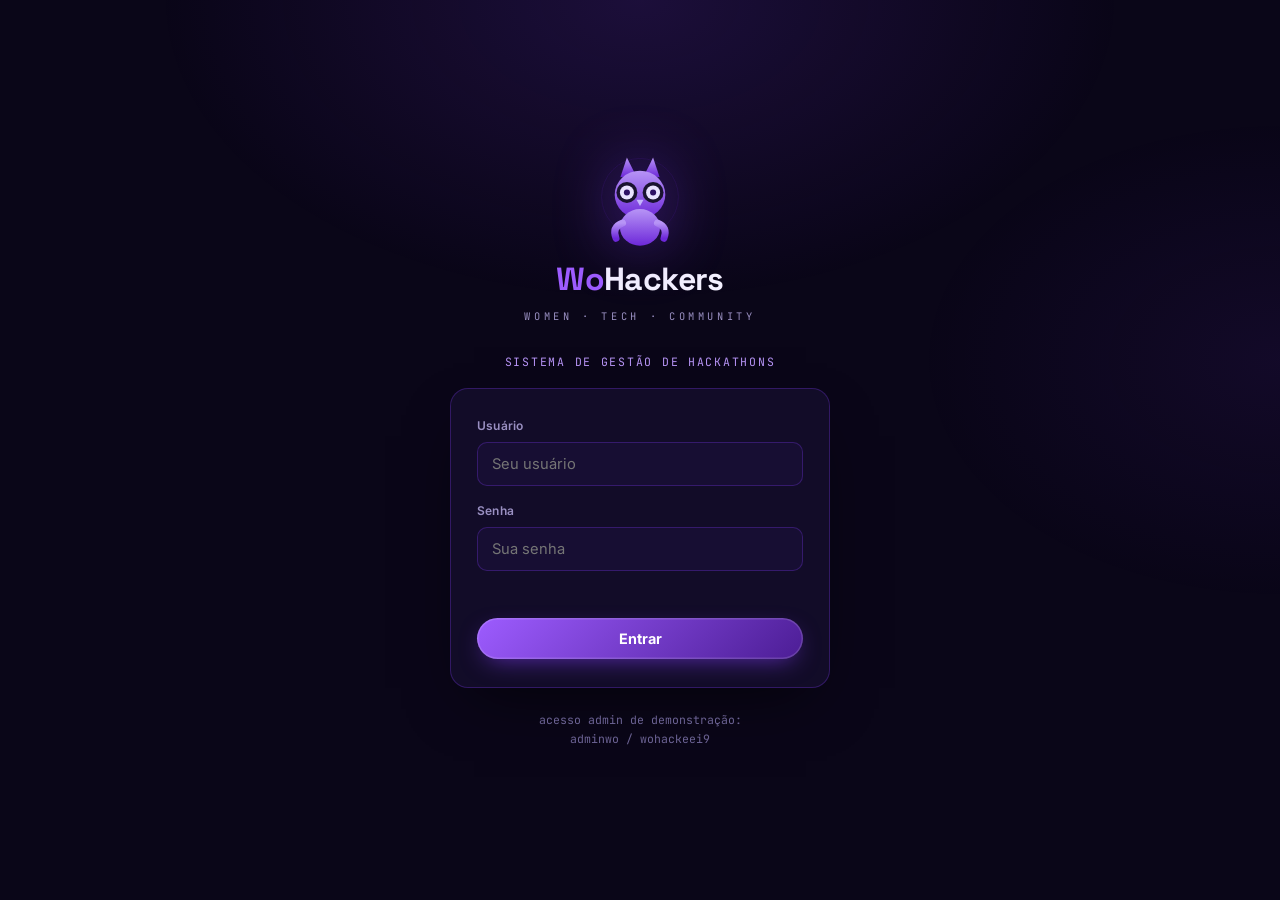
<file: frontend/index.html>
﻿<!DOCTYPE html>
<html lang="pt-BR">
<head>
<meta charset="UTF-8">
<meta name="viewport" content="width=device-width, initial-scale=1.0">
<title>WoHackers — Sistema de Gestão de Hackathons</title>
<link rel="preconnect" href="https://fonts.googleapis.com">
<link href="https://fonts.googleapis.com/css2?family=Space+Grotesk:wght@400;500;600;700&family=Inter:wght@400;500;600;700&family=JetBrains+Mono:wght@400;500&display=swap" rel="stylesheet">
<link rel="stylesheet" href="css/styles.css">
</head>
<body>

<!-- ===================== LOGIN ===================== -->
<div id="loginScreen">
  <div class="login-box">
    <svg class="owl-mark" viewBox="0 0 200 220" xmlns="http://www.w3.org/2000/svg">
      <defs><linearGradient id="owlGrad" x1="0" y1="0" x2="0" y2="1">
        <stop offset="0%" stop-color="#b794f6"/><stop offset="100%" stop-color="#6d28d9"/>
      </linearGradient></defs>
      <circle cx="100" cy="105" r="88" fill="none" stroke="#4c1d95" stroke-width="1" opacity="0.5"/>
      <path d="M55 60 L70 15 L90 55 Z" fill="url(#owlGrad)"/>
      <path d="M145 60 L130 15 L110 55 Z" fill="url(#owlGrad)"/>
      <ellipse cx="100" cy="100" rx="58" ry="55" fill="url(#owlGrad)"/>
      <ellipse cx="70" cy="95" rx="24" ry="24" fill="#1a1330"/><ellipse cx="130" cy="95" rx="24" ry="24" fill="#1a1330"/>
      <circle cx="70" cy="95" r="16" fill="#e9e2ff"/><circle cx="130" cy="95" r="16" fill="#e9e2ff"/>
      <circle cx="70" cy="95" r="7" fill="#2e1065"/><circle cx="130" cy="95" r="7" fill="#2e1065"/>
      <path d="M92 112 L100 126 L108 112 Z" fill="#c4b5fd"/>
      <ellipse cx="100" cy="175" rx="46" ry="42" fill="url(#owlGrad)"/>
      <path d="M60 165 Q35 175 45 200" stroke="url(#owlGrad)" stroke-width="16" fill="none" stroke-linecap="round"/>
      <path d="M140 165 Q165 175 155 200" stroke="url(#owlGrad)" stroke-width="16" fill="none" stroke-linecap="round"/>
    </svg>
    <div class="wordmark"><span class="wo">Wo</span>Hackers</div>
    <div class="tagline">Women · Tech · Community</div>
    <div class="login-sub">Sistema de Gestão de Hackathons</div>

    <form class="login-card" id="loginForm">
      <div class="field">
        <label>Usuário</label>
        <input type="text" id="loginUser" autocomplete="username" placeholder="Seu usuário">
      </div>
      <div class="field">
        <label>Senha</label>
        <input type="password" id="loginPass" autocomplete="current-password" placeholder="Sua senha">
      </div>
      <div class="login-error" id="loginError"></div>
      <button type="submit" class="btn btn-solid">Entrar</button>
    </form>
    <div class="login-hint">acesso admin de demonstração:<br>adminwo / wohackeei9</div>
  </div>
</div>

<div id="idScreen" style="display:none;position:relative;min-height:100vh;align-items:center;justify-content:center;padding:24px;z-index:1;">
  <div class="login-box">
    <div class="wordmark" style="font-size:1.5rem;">Identifique-se</div>
    <div class="tagline" style="letter-spacing:0.2em;">EQUIPE <span id="idTeamName"></span></div>
    <div class="login-card" style="margin-top:22px;">
      <p style="font-size:0.82rem;color:var(--ink-dim);margin-bottom:18px;text-align:left;line-height:1.6;">Informe seu nome e um PIN de 4 dígitos. Isso identifica suas alterações no histórico do projeto.</p>
      <form id="idForm">
        <div class="field"><label>Seu nome</label><input type="text" id="idNome" placeholder="Nome completo" required></div>
        <div class="field"><label>PIN pessoal (4 dígitos)</label><input type="password" id="idPin" maxlength="4" inputmode="numeric" placeholder="••••" required></div>
        <div class="login-error" id="idError"></div>
        <button type="submit" class="btn btn-solid">Entrar no projeto</button>
      </form>
    </div>
    <button class="btn-ghost" id="idBack" style="margin-top:16px;">← Voltar ao login</button>
  </div>
</div>

<!-- ===================== APP ===================== -->
<div id="app">
  <aside class="sidebar" id="sidebar">
    <div class="sb-logo">
      <svg viewBox="0 0 100 100"><circle cx="50" cy="50" r="46" fill="none" stroke="#7c3aed" stroke-width="4"/><circle cx="35" cy="45" r="9" fill="#0a0618" stroke="#9d5cff" stroke-width="3"/><circle cx="65" cy="45" r="9" fill="#0a0618" stroke="#9d5cff" stroke-width="3"/></svg>
      <span><span class="wo">Wo</span>Hackers</span>
    </div>
    <div class="sb-role" id="sbRole">PAINEL ADMINISTRADOR</div>
    <nav class="sb-nav" id="sbNav"></nav>
    <div class="sb-foot">
      <div class="sb-user">
        <div class="sb-avatar" id="sbAvatar">A</div>
        <div><div style="font-weight:600;" id="sbUserName">Admin</div></div>
      </div>
      <button class="btn-ghost" id="logoutBtn" style="width:100%;text-align:left;margin-top:4px;">↩ Sair</button>
    </div>
  </aside>

  <main class="main">
    <div class="topbar">
      <div style="display:flex;align-items:center;gap:14px;">
        <button class="menu-toggle" id="menuToggle">☰</button>
        <div>
          <div class="page-title" id="pageTitle">Dashboard</div>
          <div class="page-sub" id="pageSub">Visão geral de todos os hackathons WoHackers</div>
        </div>
      </div>
    </div>
    <div id="viewRoot"></div>
  </main>
</div>

<div class="modal-overlay" id="modalOverlay">
  <div class="modal-box" id="modalBox"></div>
</div>

<div class="toast" id="toast"></div>

<script src="js/api.js"></script>
<script src="js/app.js"></script>
</body>
</html>
</file>
<file: frontend/css/styles.css>
﻿:root{
  --bg-void:#0a0618; --bg-panel:#120c28; --bg-panel-2:#160f30;
  --purple-deep:#4c1d95; --purple:#7c3aed; --purple-bright:#9d5cff;
  --purple-light:#b794f6; --purple-glow:#c4b5fd;
  --ink:#f3f0ff; --ink-dim:#9a90c2; --ink-faint:#6c6394;
  --terminal-bg:#17141f; --line:rgba(124,58,237,0.35);
  --green:#27c93f; --yellow:#ffbd2e; --red:#ff5f56;
  --font-display:'Space Grotesk',sans-serif; --font-body:'Inter',sans-serif; --font-mono:'JetBrains Mono',monospace;
}
*{margin:0;padding:0;box-sizing:border-box;}
html{scroll-behavior:smooth;}
body{background:var(--bg-void);color:var(--ink);font-family:var(--font-body);overflow-x:hidden;line-height:1.5;min-height:100vh;}
a{color:inherit;text-decoration:none;}
ul{list-style:none;}
button,input,select,textarea{font-family:inherit;color:inherit;}
button{cursor:pointer;border:none;background:none;}
body::before{content:"";position:fixed;inset:0;background:
  radial-gradient(ellipse 800px 500px at 50% 0%, rgba(124,58,237,0.16), transparent 60%),
  radial-gradient(ellipse 600px 400px at 100% 40%, rgba(124,58,237,0.08), transparent 60%);
  pointer-events:none;z-index:0;}
::-webkit-scrollbar{width:8px;height:8px;}
::-webkit-scrollbar-track{background:transparent;}
::-webkit-scrollbar-thumb{background:rgba(124,58,237,0.4);border-radius:8px;}

.btn{padding:12px 26px;border-radius:999px;font-weight:700;font-size:0.9rem;transition:transform .2s ease,box-shadow .2s ease,background .2s ease;display:inline-flex;align-items:center;gap:8px;justify-content:center;}
.btn-solid{background:linear-gradient(135deg,var(--purple-bright),var(--purple-deep));color:#fff;box-shadow:0 0 0 1.5px rgba(255,255,255,0.15) inset,0 8px 24px -8px rgba(124,58,237,0.7);}
.btn-solid:hover{transform:translateY(-2px);box-shadow:0 0 0 1.5px rgba(255,255,255,0.25) inset,0 12px 30px -8px rgba(124,58,237,0.9);}
.btn-outline{border:1.5px solid var(--purple-bright);color:var(--ink);background:rgba(124,58,237,0.06);}
.btn-outline:hover{background:rgba(124,58,237,0.18);transform:translateY(-2px);}
.btn-ghost{color:var(--ink-dim);font-size:0.82rem;font-weight:600;padding:8px 14px;border-radius:8px;}
.btn-ghost:hover{color:var(--ink);background:rgba(124,58,237,0.1);}
.btn-danger{border:1.5px solid rgba(255,95,86,0.5);color:#ff8f88;background:rgba(255,95,86,0.08);}
.btn-danger:hover{background:rgba(255,95,86,0.18);}
.btn-sm{padding:8px 16px;font-size:0.8rem;}

/* ===== LOGIN ===== */
#loginScreen{position:relative;min-height:100vh;display:flex;align-items:center;justify-content:center;padding:24px;z-index:1;}
.login-box{width:100%;max-width:380px;display:flex;flex-direction:column;align-items:center;text-align:center;}
.owl-mark{width:96px;height:96px;filter:drop-shadow(0 0 30px rgba(124,58,237,0.45));}
.wordmark{font-family:var(--font-display);font-size:2rem;font-weight:700;letter-spacing:-0.02em;margin-top:8px;}
.wordmark .wo{color:var(--purple-bright);}
.tagline{font-family:var(--font-mono);font-size:0.65rem;letter-spacing:0.35em;color:var(--ink-dim);margin-top:6px;text-transform:uppercase;}
.login-sub{font-family:var(--font-mono);font-size:0.72rem;letter-spacing:0.15em;color:var(--purple-light);text-transform:uppercase;margin-top:28px;}
.login-card{margin-top:18px;width:100%;background:var(--bg-panel);border:1px solid rgba(124,58,237,0.3);border-radius:18px;padding:28px 26px;box-shadow:0 24px 60px -24px rgba(0,0,0,0.7);}
.field{text-align:left;margin-bottom:16px;}
.field label{display:block;font-size:0.75rem;font-weight:600;color:var(--ink-dim);margin-bottom:7px;letter-spacing:0.02em;}
.field input{width:100%;padding:12px 14px;border-radius:10px;background:rgba(124,58,237,0.06);border:1.5px solid rgba(124,58,237,0.3);color:var(--ink);font-size:0.92rem;transition:border-color .2s ease,background .2s ease;}
.field input:focus{outline:none;border-color:var(--purple-bright);background:rgba(124,58,237,0.12);}
.login-error{font-size:0.8rem;color:#ff8f88;margin-bottom:14px;min-height:1em;text-align:left;}
.login-card .btn{width:100%;margin-top:4px;}
.login-hint{margin-top:22px;font-size:0.72rem;color:var(--ink-faint);line-height:1.7;font-family:var(--font-mono);}

/* ===== APP SHELL ===== */
#app{display:none;min-height:100vh;position:relative;z-index:1;}
#app.active{display:flex;}
.sidebar{width:250px;flex-shrink:0;background:rgba(18,12,40,0.9);backdrop-filter:blur(10px);border-right:1px solid rgba(124,58,237,0.18);display:flex;flex-direction:column;padding:22px 16px;position:sticky;top:0;height:100vh;overflow-y:auto;transition:transform .25s ease;z-index:40;}
.sb-logo{display:flex;align-items:center;gap:10px;padding:6px 10px 22px;font-family:var(--font-display);font-weight:700;font-size:1.05rem;border-bottom:1px solid rgba(124,58,237,0.18);margin-bottom:16px;}
.sb-logo svg{width:26px;height:26px;flex-shrink:0;}
.sb-logo .wo{color:var(--purple-bright);}
.sb-role{font-family:var(--font-mono);font-size:0.62rem;letter-spacing:0.2em;color:var(--purple-light);text-transform:uppercase;padding:0 10px 14px;}
.sb-nav{display:flex;flex-direction:column;gap:3px;flex:1;}
.sb-link{display:flex;align-items:center;gap:12px;padding:11px 12px;border-radius:10px;color:var(--ink-dim);font-weight:600;font-size:0.88rem;transition:all .18s ease;}
.sb-link .ic{font-size:1.05rem;width:20px;text-align:center;}
.sb-link:hover{background:rgba(124,58,237,0.1);color:var(--ink);}
.sb-link.active{background:linear-gradient(135deg,rgba(124,58,237,0.35),rgba(124,58,237,0.12));color:var(--ink);box-shadow:0 0 0 1px rgba(124,58,237,0.4) inset;}
.sb-foot{border-top:1px solid rgba(124,58,237,0.18);padding-top:14px;margin-top:10px;}
.sb-user{display:flex;align-items:center;gap:10px;padding:8px 10px;font-size:0.82rem;}
.sb-avatar{width:32px;height:32px;border-radius:50%;background:linear-gradient(135deg,var(--purple-bright),var(--purple-deep));display:flex;align-items:center;justify-content:center;font-weight:700;font-size:0.85rem;flex-shrink:0;}

.main{flex:1;min-width:0;padding:26px 30px 60px;}
.topbar{display:flex;align-items:center;justify-content:space-between;gap:16px;margin-bottom:26px;flex-wrap:wrap;}
.menu-toggle{display:none;background:rgba(124,58,237,0.12);border:1px solid rgba(124,58,237,0.3);width:38px;height:38px;border-radius:10px;font-size:1.1rem;}
.page-title{font-family:var(--font-display);font-size:1.5rem;font-weight:700;}
.page-sub{color:var(--ink-dim);font-size:0.88rem;margin-top:3px;}

/* status card */
.status-card{background:linear-gradient(135deg,rgba(124,58,237,0.18),rgba(124,58,237,0.04));border:1px solid rgba(124,58,237,0.35);border-radius:16px;padding:18px 22px;display:flex;align-items:center;justify-content:space-between;gap:20px;flex-wrap:wrap;margin-bottom:24px;box-shadow:0 12px 30px -18px rgba(124,58,237,0.6);}
.status-now .lbl{font-family:var(--font-mono);font-size:0.65rem;letter-spacing:0.2em;color:var(--purple-light);text-transform:uppercase;}
.status-now .val{font-family:var(--font-display);font-size:1.25rem;font-weight:700;margin-top:4px;display:flex;align-items:center;gap:8px;}
.dot-pulse{width:10px;height:10px;border-radius:50%;background:var(--purple-bright);box-shadow:0 0 0 0 rgba(157,92,255,0.7);animation:pulse 1.8s infinite;flex-shrink:0;}
@keyframes pulse{0%{box-shadow:0 0 0 0 rgba(157,92,255,0.6);}70%{box-shadow:0 0 0 10px rgba(157,92,255,0);}100%{box-shadow:0 0 0 0 rgba(157,92,255,0);}}
.status-next{text-align:right;}
.status-next .lbl{font-family:var(--font-mono);font-size:0.62rem;letter-spacing:0.15em;color:var(--ink-faint);text-transform:uppercase;}
.status-next .val{font-size:0.95rem;font-weight:600;color:var(--ink-dim);margin-top:4px;}

/* stat grid */
.stat-grid{display:grid;grid-template-columns:repeat(4,1fr);gap:16px;margin-bottom:28px;}
@media(max-width:1100px){.stat-grid{grid-template-columns:repeat(2,1fr);}}
@media(max-width:560px){.stat-grid{grid-template-columns:1fr;}}
.stat-card{background:linear-gradient(180deg,rgba(124,58,237,0.09),rgba(124,58,237,0.02));border:1px solid rgba(124,58,237,0.22);border-radius:14px;padding:18px 20px;transition:transform .2s ease,border-color .2s ease;}
.stat-card:hover{transform:translateY(-3px);border-color:var(--purple-bright);}
.stat-card .ic{font-size:1.3rem;opacity:0.85;}
.stat-card .num{font-family:var(--font-display);font-size:1.7rem;font-weight:700;margin-top:8px;}
.stat-card .lbl{font-size:0.78rem;color:var(--ink-dim);margin-top:2px;}

.grid-2{display:grid;grid-template-columns:1.3fr 1fr;gap:18px;margin-bottom:20px;}
@media(max-width:900px){.grid-2{grid-template-columns:1fr;}}
.panel{background:var(--bg-panel);border:1px solid rgba(124,58,237,0.25);border-radius:16px;padding:22px;}
.panel-title{font-family:var(--font-display);font-weight:700;font-size:1rem;margin-bottom:16px;display:flex;align-items:center;justify-content:space-between;}
.panel-title span.sm{font-family:var(--font-mono);font-size:0.65rem;color:var(--ink-faint);font-weight:400;letter-spacing:0.05em;}

/* bar chart */
.bars{display:flex;align-items:flex-end;gap:10px;height:140px;padding-top:10px;}
.bar-col{flex:1;display:flex;flex-direction:column;align-items:center;gap:8px;height:100%;justify-content:flex-end;}
.bar{width:100%;border-radius:6px 6px 0 0;background:linear-gradient(180deg,var(--purple-bright),var(--purple-deep));box-shadow:0 0 14px -4px rgba(157,92,255,0.7);min-height:4px;}
.bar-lbl{font-size:0.68rem;color:var(--ink-dim);text-align:center;}

/* rank list */
.rank-list{display:flex;flex-direction:column;gap:10px;}
.rank-item{display:flex;align-items:center;gap:12px;padding:9px 10px;border-radius:10px;background:rgba(124,58,237,0.05);}
.rank-pos{width:24px;height:24px;border-radius:50%;background:rgba(124,58,237,0.18);display:flex;align-items:center;justify-content:center;font-size:0.72rem;font-weight:700;color:var(--purple-light);flex-shrink:0;}
.rank-item:nth-child(1) .rank-pos{background:linear-gradient(135deg,#ffd166,#e0a327);color:#3a2600;}
.rank-item:nth-child(2) .rank-pos{background:linear-gradient(135deg,#d9d9e3,#9a9aa8);color:#2a2a30;}
.rank-item:nth-child(3) .rank-pos{background:linear-gradient(135deg,#d8975a,#a4652b);color:#2c1400;}
.rank-name{flex:1;font-size:0.85rem;font-weight:600;}
.rank-val{font-family:var(--font-mono);font-size:0.78rem;color:var(--purple-light);}

/* cronograma */
.crono-list{display:flex;flex-direction:column;gap:6px;}
.crono-item{display:flex;align-items:center;gap:12px;padding:11px 12px;border-radius:10px;transition:background .2s ease;}
.crono-item.done{color:var(--ink-faint);}
.crono-item.current{background:rgba(124,58,237,0.16);box-shadow:0 0 0 1px rgba(124,58,237,0.4) inset;}
.crono-item.pending{color:var(--ink-dim);}
.crono-check{width:20px;height:20px;border-radius:6px;border:1.5px solid rgba(124,58,237,0.4);display:flex;align-items:center;justify-content:center;flex-shrink:0;font-size:0.7rem;}
.crono-item.done .crono-check{background:var(--purple-bright);border-color:var(--purple-bright);color:#fff;}
.crono-item.current .crono-check{border-color:var(--purple-bright);}
.crono-label{flex:1;font-size:0.88rem;font-weight:600;}
.crono-item.done .crono-label{text-decoration:line-through;}
.crono-time{font-family:var(--font-mono);font-size:0.7rem;color:var(--ink-faint);}
.crono-finish{margin-left:8px;}

.history-list{display:flex;flex-direction:column;gap:2px;max-height:220px;overflow-y:auto;font-family:var(--font-mono);font-size:0.78rem;}
.history-row{display:flex;gap:12px;padding:7px 4px;border-bottom:1px solid rgba(124,58,237,0.1);}
.history-time{color:var(--purple-light);flex-shrink:0;width:46px;}
.history-txt{color:var(--ink-dim);}

.pill{display:inline-flex;align-items:center;gap:6px;padding:4px 12px;border-radius:999px;font-size:0.72rem;font-weight:700;}
.pill-purple{background:rgba(124,58,237,0.18);color:var(--purple-light);}
.pill-green{background:rgba(39,201,63,0.15);color:#5fe07a;}
.pill-yellow{background:rgba(255,189,46,0.15);color:#ffcf6b;}

.placeholder-view{background:var(--bg-panel);border:1px solid rgba(124,58,237,0.25);border-radius:16px;padding:60px 30px;text-align:center;}
.placeholder-view .ic{font-size:2.4rem;margin-bottom:14px;}
.placeholder-view h3{font-family:var(--font-display);font-size:1.15rem;margin-bottom:8px;}
.placeholder-view p{color:var(--ink-dim);font-size:0.9rem;max-width:400px;margin:0 auto;}

/* ===== toolbar / filtros ===== */
.toolbar{display:flex;align-items:center;justify-content:space-between;gap:14px;margin-bottom:20px;flex-wrap:wrap;}
.toolbar-left{display:flex;align-items:center;gap:12px;flex-wrap:wrap;}
.select-field{padding:10px 14px;border-radius:10px;background:var(--bg-panel);border:1.5px solid rgba(124,58,237,0.3);color:var(--ink);font-size:0.85rem;font-weight:600;}
.select-field:focus{outline:none;border-color:var(--purple-bright);background:var(--bg-panel);}
.select-field option{background:var(--bg-panel);color:var(--ink);}
.search-field{padding:10px 14px;border-radius:10px;background:rgba(124,58,237,0.06);border:1.5px solid rgba(124,58,237,0.25);color:var(--ink);font-size:0.85rem;min-width:200px;}
.search-field:focus{outline:none;border-color:var(--purple-bright);}
.empty-state{padding:50px 20px;text-align:center;color:var(--ink-dim);font-size:0.9rem;}

/* ===== event cards ===== */
.ev-grid{display:grid;grid-template-columns:repeat(auto-fill,minmax(280px,1fr));gap:16px;}
.ev-card{background:linear-gradient(180deg,rgba(124,58,237,0.09),rgba(124,58,237,0.02));border:1px solid rgba(124,58,237,0.22);border-radius:16px;padding:20px;transition:transform .2s ease,border-color .2s ease;display:flex;flex-direction:column;gap:10px;cursor:pointer;}
.ev-card:hover{transform:translateY(-4px);border-color:var(--purple-bright);box-shadow:0 16px 36px -20px rgba(124,58,237,0.6);}
.ev-top{display:flex;align-items:flex-start;justify-content:space-between;gap:10px;}
.ev-emoji{width:44px;height:44px;border-radius:12px;background:linear-gradient(135deg,var(--purple-bright),var(--purple-deep));display:flex;align-items:center;justify-content:center;font-size:1.3rem;flex-shrink:0;}
.ev-name{font-family:var(--font-display);font-weight:700;font-size:1rem;margin-top:2px;}
.ev-tema{font-size:0.78rem;color:var(--ink-dim);}
.ev-meta{display:flex;align-items:center;gap:10px;font-size:0.76rem;color:var(--ink-faint);font-family:var(--font-mono);flex-wrap:wrap;}
.ev-actions{display:flex;gap:8px;margin-top:auto;padding-top:6px;border-top:1px solid rgba(124,58,237,0.14);}
.ev-actions button{flex:1;}
.pill-outline{background:transparent;border:1px solid rgba(124,58,237,0.4);}
.pill-red{background:rgba(255,95,86,0.15);color:#ff8f88;}

/* ===== team cards / table ===== */
.tm-grid{display:grid;grid-template-columns:repeat(auto-fill,minmax(260px,1fr));gap:16px;}
.tm-card{background:var(--bg-panel);border:1px solid rgba(124,58,237,0.25);border-left:4px solid var(--purple-bright);border-radius:14px;padding:18px;display:flex;flex-direction:column;gap:10px;}
.tm-name{font-family:var(--font-display);font-weight:700;font-size:0.98rem;}
.tm-desc{font-size:0.8rem;color:var(--ink-dim);}
.tm-cred{font-family:var(--font-mono);font-size:0.72rem;color:var(--ink-faint);background:rgba(124,58,237,0.06);border-radius:8px;padding:8px 10px;}
.tm-actions{display:flex;gap:8px;margin-top:auto;}
.tm-actions button{flex:1;}

/* ===== modal ===== */
.modal-overlay{position:fixed;inset:0;background:rgba(6,3,16,0.72);backdrop-filter:blur(4px);display:none;align-items:center;justify-content:center;z-index:300;padding:20px;}
.modal-overlay.open{display:flex;}
.modal-box{width:100%;max-width:560px;max-height:88vh;overflow-y:auto;background:var(--bg-panel);border:1px solid rgba(124,58,237,0.35);border-radius:18px;padding:26px;box-shadow:0 30px 70px -20px rgba(0,0,0,0.8);}
.modal-head{display:flex;align-items:center;justify-content:space-between;margin-bottom:18px;}
.modal-head h3{font-family:var(--font-display);font-size:1.15rem;}
.modal-close-x{width:32px;height:32px;border-radius:8px;background:rgba(124,58,237,0.1);font-size:1rem;}
.modal-close-x:hover{background:rgba(124,58,237,0.2);}
.form-row{display:grid;grid-template-columns:1fr 1fr;gap:14px;}
.form-row.single{grid-template-columns:1fr;}
@media(max-width:520px){.form-row{grid-template-columns:1fr;}}
.field textarea{width:100%;padding:12px 14px;border-radius:10px;background:rgba(124,58,237,0.06);border:1.5px solid rgba(124,58,237,0.3);color:var(--ink);font-size:0.88rem;resize:vertical;min-height:70px;font-family:inherit;}
.field textarea:focus,.field select:focus{outline:none;border-color:var(--purple-bright);}
.field select{width:100%;padding:12px 14px;border-radius:10px;background:var(--bg-panel);border:1.5px solid rgba(124,58,237,0.3);color:var(--ink);font-size:0.88rem;}
.field select:focus{background:var(--bg-panel);}
.field select option{background:var(--bg-panel);color:var(--ink);}
.color-row{display:flex;gap:8px;flex-wrap:wrap;margin-top:4px;}
.color-swatch{width:28px;height:28px;border-radius:50%;border:2px solid transparent;cursor:pointer;transition:transform .15s ease;}
.color-swatch:hover{transform:scale(1.15);}
.color-swatch.active{border-color:#fff;box-shadow:0 0 0 2px var(--purple-bright);}
.modal-actions{display:flex;justify-content:flex-end;gap:10px;margin-top:20px;}
.confirm-text{font-size:0.9rem;color:var(--ink-dim);margin-bottom:6px;}

/* ===== team modules ===== */
.summary-grid{display:grid;grid-template-columns:repeat(4,1fr);gap:14px;margin-bottom:20px;}
@media(max-width:900px){.summary-grid{grid-template-columns:repeat(2,1fr);}}
.progress-track{width:100%;height:6px;border-radius:4px;background:rgba(124,58,237,0.15);margin-top:8px;overflow:hidden;}
.progress-fill{height:100%;background:linear-gradient(90deg,var(--purple-bright),var(--purple-light));border-radius:4px;}

.shortcut-grid{display:grid;grid-template-columns:repeat(auto-fill,minmax(180px,1fr));gap:12px;margin-bottom:20px;}
.shortcut-card{background:linear-gradient(180deg,rgba(124,58,237,0.09),rgba(124,58,237,0.02));border:1px solid rgba(124,58,237,0.22);border-radius:14px;padding:16px;display:flex;flex-direction:column;gap:6px;transition:transform .2s ease,border-color .2s ease;}
.shortcut-card:hover{transform:translateY(-3px);border-color:var(--purple-bright);}
.shortcut-card .ic{font-size:1.3rem;}
.shortcut-card .lbl{font-weight:700;font-size:0.88rem;}
.shortcut-card .desc{font-size:0.74rem;color:var(--ink-faint);}

/* markdown editor */
.md-toolbar{display:flex;flex-wrap:wrap;gap:6px;padding:10px;background:rgba(124,58,237,0.06);border:1px solid rgba(124,58,237,0.25);border-radius:12px 12px 0 0;border-bottom:none;}
.md-btn{padding:6px 10px;border-radius:7px;background:rgba(124,58,237,0.1);border:1px solid rgba(124,58,237,0.2);font-size:0.78rem;font-weight:600;color:var(--ink-dim);white-space:nowrap;}
.md-btn:hover{background:rgba(124,58,237,0.25);color:var(--ink);}
.md-split{display:grid;grid-template-columns:1fr 1fr;border:1px solid rgba(124,58,237,0.25);border-radius:0 0 12px 12px;overflow:hidden;min-height:420px;}
@media(max-width:860px){.md-split{grid-template-columns:1fr;}}
.md-editor{background:var(--terminal-bg);padding:0;border-right:1px solid rgba(124,58,237,0.2);}
.md-editor textarea{width:100%;height:100%;min-height:420px;background:transparent;border:none;padding:16px;color:#e4dcff;font-family:var(--font-mono);font-size:0.85rem;line-height:1.7;resize:vertical;}
.md-editor textarea:focus{outline:none;}
.md-preview{padding:16px 20px;overflow-y:auto;max-height:520px;background:rgba(124,58,237,0.02);}
.md-preview h1,.md-preview h2,.md-preview h3,.md-preview h4,.md-preview h5,.md-preview h6{font-family:var(--font-display);margin:16px 0 8px;color:var(--ink);}
.md-preview h1{font-size:1.5rem;border-bottom:1px solid rgba(124,58,237,0.25);padding-bottom:6px;}
.md-preview h2{font-size:1.25rem;border-bottom:1px solid rgba(124,58,237,0.15);padding-bottom:5px;}
.md-preview h3{font-size:1.1rem;}
.md-preview p{margin:8px 0;font-size:0.88rem;color:var(--ink-dim);line-height:1.7;}
.md-preview code{background:rgba(124,58,237,0.15);padding:2px 6px;border-radius:5px;font-family:var(--font-mono);font-size:0.82rem;color:var(--purple-light);}
.md-preview pre{background:var(--terminal-bg);border:1px solid rgba(124,58,237,0.25);border-radius:10px;padding:14px;overflow-x:auto;margin:10px 0;}
.md-preview pre code{background:none;padding:0;color:#e4dcff;}
.md-preview ul,.md-preview ol{margin:8px 0 8px 22px;font-size:0.88rem;color:var(--ink-dim);}
.md-preview blockquote{border-left:3px solid var(--purple-bright);padding:8px 14px;margin:10px 0;background:rgba(124,58,237,0.06);border-radius:0 8px 8px 0;color:var(--ink-dim);font-size:0.86rem;}
.md-preview table{border-collapse:collapse;width:100%;margin:10px 0;font-size:0.82rem;}
.md-preview th,.md-preview td{border:1px solid rgba(124,58,237,0.25);padding:7px 10px;text-align:left;}
.md-preview th{background:rgba(124,58,237,0.12);}
.md-preview img{max-width:100%;border-radius:8px;}
.md-preview hr{border:none;border-top:1px solid rgba(124,58,237,0.25);margin:16px 0;}
.md-preview a{color:var(--purple-light);text-decoration:underline;}
.md-alert{border-radius:10px;padding:10px 14px;margin:10px 0;font-size:0.85rem;border-left:4px solid;}
.md-alert-note{background:rgba(124,58,237,0.1);border-color:var(--purple-bright);}
.md-alert-tip{background:rgba(39,201,63,0.1);border-color:#27c93f;}
.md-alert-important{background:rgba(157,92,255,0.15);border-color:var(--purple-light);}
.md-alert-warning{background:rgba(255,189,46,0.12);border-color:#ffbd2e;}
.md-alert-caution{background:rgba(255,95,86,0.12);border-color:#ff5f56;}
.md-alert-title{font-weight:700;display:block;margin-bottom:3px;}

/* kanban */
.kanban{display:grid;grid-template-columns:repeat(3,1fr);gap:16px;}
@media(max-width:860px){.kanban{grid-template-columns:1fr;}}
.kb-col{background:var(--bg-panel);border:1px solid rgba(124,58,237,0.22);border-radius:14px;padding:14px;display:flex;flex-direction:column;gap:10px;min-height:200px;}
.kb-head{display:flex;align-items:center;justify-content:space-between;font-family:var(--font-display);font-weight:700;font-size:0.88rem;}
.kb-count{font-family:var(--font-mono);font-size:0.7rem;color:var(--ink-faint);background:rgba(124,58,237,0.12);padding:2px 8px;border-radius:999px;}
.kb-card{background:rgba(124,58,237,0.07);border:1px solid rgba(124,58,237,0.2);border-radius:10px;padding:10px 12px;font-size:0.83rem;display:flex;flex-direction:column;gap:8px;}
.kb-card-actions{display:flex;gap:6px;justify-content:flex-end;}
.kb-mini{width:26px;height:26px;border-radius:7px;background:rgba(124,58,237,0.15);font-size:0.75rem;}
.kb-mini:hover{background:rgba(124,58,237,0.3);}
.kb-add{display:flex;gap:6px;margin-top:4px;}
.kb-add input{flex:1;padding:8px 10px;border-radius:8px;background:rgba(124,58,237,0.06);border:1.5px solid rgba(124,58,237,0.25);color:var(--ink);font-size:0.8rem;}
.kb-add input:focus{outline:none;border-color:var(--purple-bright);}

/* chips */
.chip-row{display:flex;flex-wrap:wrap;gap:6px;margin-top:8px;}
.chip{background:rgba(124,58,237,0.14);border:1px solid rgba(124,58,237,0.3);color:var(--purple-light);font-size:0.75rem;font-weight:600;padding:5px 10px;border-radius:999px;display:flex;align-items:center;gap:6px;}
.chip button{color:var(--ink-faint);font-size:0.75rem;}
.chip button:hover{color:#ff8f88;}

/* checklist / links */
.task-row{display:flex;align-items:center;gap:10px;padding:9px 10px;border-radius:9px;background:rgba(124,58,237,0.05);margin-bottom:6px;}
.task-row input[type="checkbox"]{width:17px;height:17px;accent-color:var(--purple-bright);flex-shrink:0;}
.task-row .txt{flex:1;font-size:0.86rem;}
.task-row.done .txt{text-decoration:line-through;color:var(--ink-faint);}
.inline-add{display:flex;gap:8px;margin-top:10px;}
.inline-add input{flex:1;padding:10px 12px;border-radius:9px;background:rgba(124,58,237,0.06);border:1.5px solid rgba(124,58,237,0.25);color:var(--ink);font-size:0.85rem;}
.inline-add input:focus{outline:none;border-color:var(--purple-bright);}

/* anexos */
.file-drop{border:1.5px dashed rgba(124,58,237,0.4);border-radius:14px;padding:26px;text-align:center;margin-bottom:18px;transition:background .2s ease,border-color .2s ease;cursor:pointer;}
.file-drop:hover{background:rgba(124,58,237,0.06);border-color:var(--purple-bright);}
.file-list{display:flex;flex-direction:column;gap:8px;}
.file-row{display:flex;align-items:center;gap:12px;padding:11px 14px;border-radius:11px;background:rgba(124,58,237,0.05);border:1px solid rgba(124,58,237,0.15);}
.file-ic{font-size:1.2rem;}
.file-name{flex:1;font-size:0.85rem;font-weight:600;}
.file-meta{font-family:var(--font-mono);font-size:0.7rem;color:var(--ink-faint);}

/* ===== mentoras / avaliação ===== */
.mt-grid{display:grid;grid-template-columns:repeat(auto-fill,minmax(260px,1fr));gap:16px;}
.mt-card{background:var(--bg-panel);border:1px solid rgba(124,58,237,0.25);border-radius:14px;padding:18px;display:flex;flex-direction:column;gap:8px;}
.mt-top{display:flex;align-items:center;gap:12px;}
.mt-avatar{width:44px;height:44px;border-radius:50%;background:linear-gradient(135deg,var(--purple-bright),var(--purple-deep));display:flex;align-items:center;justify-content:center;font-weight:700;flex-shrink:0;}
.mt-name{font-family:var(--font-display);font-weight:700;font-size:0.95rem;}
.mt-role{font-size:0.76rem;color:var(--ink-dim);}
.mt-tags{display:flex;gap:6px;flex-wrap:wrap;}
.mt-actions{display:flex;gap:8px;margin-top:auto;}
.mt-actions button{flex:1;}
.checkbox-row{display:flex;flex-direction:column;gap:8px;margin-top:6px;}
.checkbox-item{display:flex;align-items:center;gap:9px;font-size:0.85rem;background:rgba(124,58,237,0.05);padding:9px 12px;border-radius:9px;}
.checkbox-item input{width:16px;height:16px;accent-color:var(--purple-bright);}

.ev-list-row{display:flex;align-items:center;gap:14px;padding:14px 16px;border-radius:12px;background:var(--bg-panel);border:1px solid rgba(124,58,237,0.2);margin-bottom:10px;flex-wrap:wrap;}
.ev-list-row .grow{flex:1;min-width:160px;}
.ev-score{font-family:var(--font-display);font-weight:700;font-size:1.1rem;color:var(--purple-light);}

.event-pick-grid{display:grid;grid-template-columns:repeat(auto-fill,minmax(240px,1fr));gap:16px;}
.event-pick-card{background:linear-gradient(180deg,rgba(124,58,237,0.09),rgba(124,58,237,0.02));border:1px solid rgba(124,58,237,0.22);border-radius:16px;padding:20px;cursor:pointer;transition:transform .2s ease,border-color .2s ease;display:flex;flex-direction:column;gap:8px;}
.event-pick-card:hover{transform:translateY(-4px);border-color:var(--purple-bright);}

.readonly-block{background:rgba(124,58,237,0.05);border:1px solid rgba(124,58,237,0.15);border-radius:11px;padding:12px 14px;margin-bottom:10px;}
.readonly-block .k{font-family:var(--font-mono);font-size:0.68rem;letter-spacing:0.1em;text-transform:uppercase;color:var(--purple-light);margin-bottom:4px;}
.readonly-block .v{font-size:0.86rem;color:var(--ink-dim);white-space:pre-wrap;}

.crit-card{border:1px solid rgba(124,58,237,0.22);border-radius:14px;padding:16px;margin-bottom:14px;background:var(--bg-panel);}
.crit-head{display:flex;align-items:center;justify-content:space-between;gap:10px;margin-bottom:4px;}
.crit-title{font-family:var(--font-display);font-weight:700;font-size:0.92rem;}
.crit-num{font-family:var(--font-mono);font-size:0.7rem;color:var(--ink-faint);}
.crit-desc{font-size:0.78rem;color:var(--ink-faint);margin-bottom:10px;}
.score-row{display:flex;gap:8px;margin-bottom:10px;}
.score-btn{width:38px;height:38px;border-radius:10px;background:rgba(124,58,237,0.08);border:1.5px solid rgba(124,58,237,0.25);font-weight:700;font-size:0.9rem;color:var(--ink-dim);}
.score-btn:hover{background:rgba(124,58,237,0.18);}
.score-btn.active{background:linear-gradient(135deg,var(--purple-bright),var(--purple-deep));color:#fff;border-color:transparent;box-shadow:0 6px 16px -6px rgba(124,58,237,0.7);}
.crit-comment{width:100%;padding:10px 12px;border-radius:9px;background:rgba(124,58,237,0.06);border:1.5px solid rgba(124,58,237,0.25);color:var(--ink);font-size:0.83rem;min-height:56px;resize:vertical;font-family:inherit;}
.crit-comment:focus{outline:none;border-color:var(--purple-bright);}
.crit-error{font-size:0.72rem;color:#ff8f88;display:none;margin-top:4px;}
.crit-card.invalid{border-color:#ff5f56;}
.crit-card.invalid .crit-error{display:block;}
.eval-summary-bar{display:flex;align-items:center;justify-content:space-between;gap:14px;flex-wrap:wrap;position:sticky;top:0;background:var(--bg-void);padding:10px 0 16px;z-index:5;}

/* ===== ranking / relatórios ===== */
.tab-row{display:flex;gap:8px;flex-wrap:wrap;margin-bottom:20px;}
.tab-btn{padding:9px 16px;border-radius:999px;font-size:0.82rem;font-weight:700;background:rgba(124,58,237,0.08);border:1.5px solid rgba(124,58,237,0.25);color:var(--ink-dim);}
.tab-btn:hover{background:rgba(124,58,237,0.16);color:var(--ink);}
.tab-btn.active{background:linear-gradient(135deg,var(--purple-bright),var(--purple-deep));color:#fff;border-color:transparent;box-shadow:0 8px 20px -10px rgba(124,58,237,0.7);}
.rank-full-row{display:flex;align-items:center;gap:14px;padding:13px 16px;border-radius:12px;background:var(--bg-panel);border:1px solid rgba(124,58,237,0.2);margin-bottom:9px;}
.rank-full-pos{width:30px;height:30px;border-radius:50%;background:rgba(124,58,237,0.16);display:flex;align-items:center;justify-content:center;font-weight:700;font-size:0.82rem;color:var(--purple-light);flex-shrink:0;}
.rank-full-row:nth-child(1) .rank-full-pos{background:linear-gradient(135deg,#ffd166,#e0a327);color:#3a2600;}
.rank-full-row:nth-child(2) .rank-full-pos{background:linear-gradient(135deg,#d9d9e3,#9a9aa8);color:#2a2a30;}
.rank-full-row:nth-child(3) .rank-full-pos{background:linear-gradient(135deg,#d8975a,#a4652b);color:#2c1400;}
.rank-full-name{flex:1;font-weight:700;font-size:0.9rem;}
.rank-full-sub{font-size:0.74rem;color:var(--ink-faint);}
.rank-full-val{font-family:var(--font-display);font-weight:700;color:var(--purple-light);font-size:1rem;}

.report-grid{display:grid;grid-template-columns:repeat(3,1fr);gap:16px;margin-bottom:24px;}
@media(max-width:860px){.report-grid{grid-template-columns:1fr;}}
.report-card{background:var(--bg-panel);border:1px solid rgba(124,58,237,0.25);border-radius:16px;padding:22px;text-align:center;display:flex;flex-direction:column;align-items:center;gap:10px;}
.report-card .ic{font-size:1.8rem;}
.report-card h4{font-family:var(--font-display);font-size:1rem;}
.report-card p{font-size:0.78rem;color:var(--ink-dim);}
.report-card .btn{width:100%;margin-top:6px;}

/* ===== edital / configurações ===== */
.edital-card{background:var(--bg-panel);border:1px solid rgba(124,58,237,0.22);border-radius:16px;padding:20px;margin-bottom:14px;}
.edital-top{display:flex;align-items:center;justify-content:space-between;gap:12px;flex-wrap:wrap;margin-bottom:10px;}
.edital-file{display:flex;align-items:center;gap:10px;background:rgba(124,58,237,0.08);border:1px solid rgba(124,58,237,0.22);border-radius:10px;padding:10px 14px;font-size:0.85rem;margin-top:8px;}
.edital-file .ic{font-size:1.1rem;}

.settings-section{background:var(--bg-panel);border:1px solid rgba(124,58,237,0.25);border-radius:16px;padding:22px;margin-bottom:18px;}
.settings-row{display:flex;align-items:center;justify-content:space-between;gap:16px;padding:13px 0;border-bottom:1px solid rgba(124,58,237,0.12);}
.settings-row:last-child{border-bottom:none;}
.settings-row .txt strong{display:block;font-size:0.88rem;}
.settings-row .txt span{font-size:0.76rem;color:var(--ink-faint);}
.toggle{position:relative;width:46px;height:26px;flex-shrink:0;}
.toggle input{opacity:0;width:0;height:0;}
.toggle .track{position:absolute;inset:0;background:rgba(124,58,237,0.2);border-radius:999px;transition:background .2s ease;cursor:pointer;}
.toggle .track::before{content:"";position:absolute;width:20px;height:20px;left:3px;top:3px;background:#fff;border-radius:50%;transition:transform .2s ease;}
.toggle input:checked + .track{background:linear-gradient(135deg,var(--purple-bright),var(--purple-deep));}
.toggle input:checked + .track::before{transform:translateX(20px);}
.pin-tag-row{display:flex;gap:8px;flex-wrap:wrap;margin-top:8px;}
.pin-tag{font-family:var(--font-mono);background:rgba(255,95,86,0.12);color:#ff8f88;padding:4px 10px;border-radius:8px;font-size:0.78rem;}

.toast{position:fixed;bottom:24px;right:24px;background:var(--bg-panel);border:1px solid var(--purple-bright);border-radius:12px;padding:14px 18px;box-shadow:0 16px 40px -14px rgba(124,58,237,0.8);z-index:200;display:flex;align-items:center;gap:10px;font-size:0.85rem;transform:translateY(120%);opacity:0;transition:transform .3s ease,opacity .3s ease;max-width:320px;}
.toast.show{transform:translateY(0);opacity:1;}

@media(max-width:860px){
  .sidebar{position:fixed;left:0;top:0;transform:translateX(-100%);box-shadow:0 0 60px rgba(0,0,0,0.6);}
  .sidebar.open{transform:translateX(0);}
  .menu-toggle{display:flex;align-items:center;justify-content:center;}
  .main{padding:20px 16px 50px;}
}
</file>
